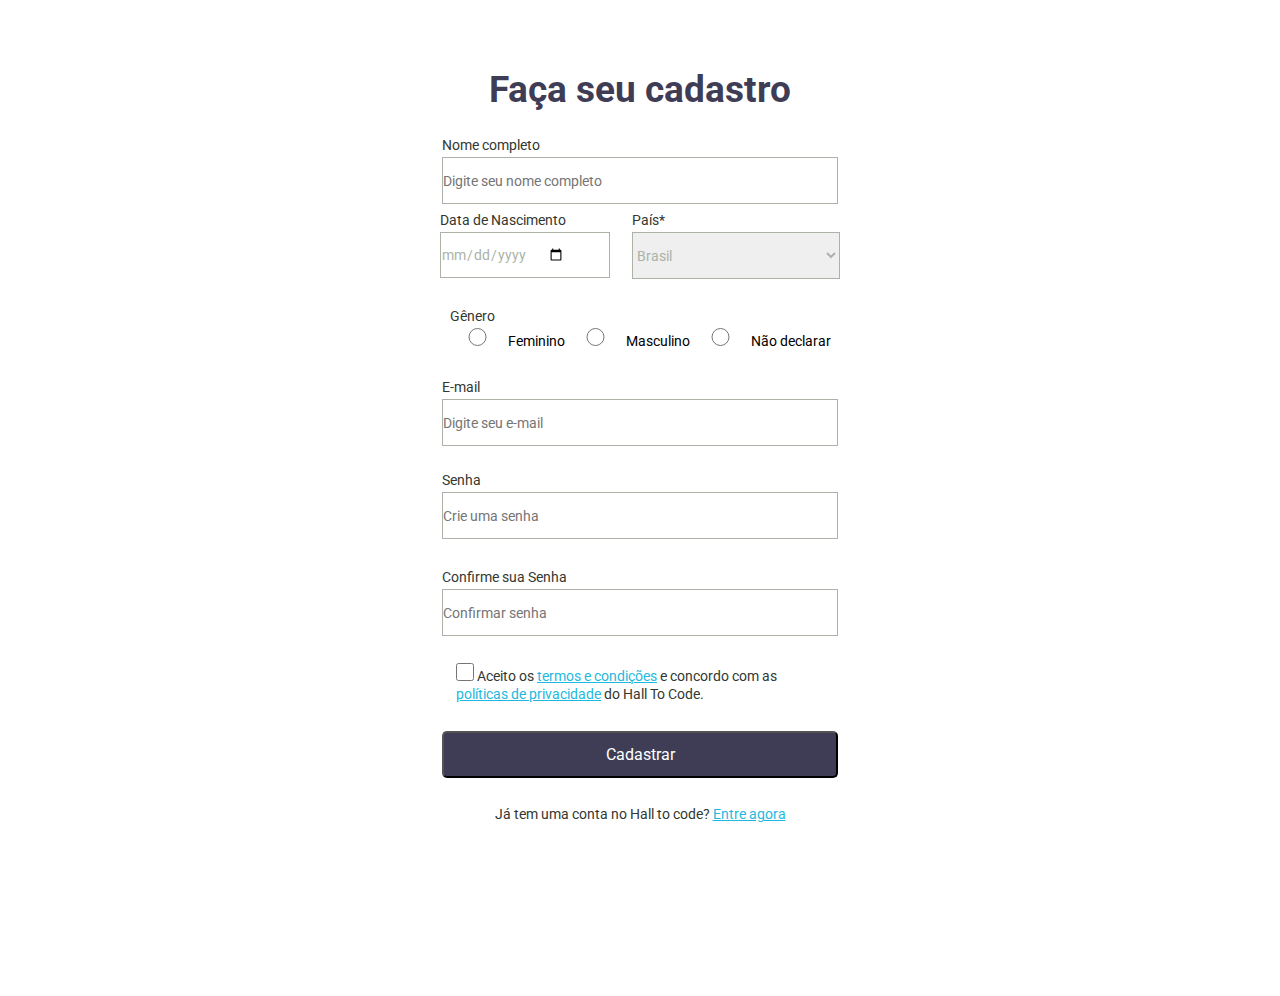
<file: htc02/index.html>
<head>
  <title>Formulário HTC - Gusnigma</title>

  <link rel="stylesheet" href="./styles.css" />
  <link rel="preconnect" href="https://fonts.googleapis.com" />
  <link rel="preconnect" href="https://fonts.gstatic.com" crossorigin />
  <link
    href="https://fonts.googleapis.com/css2?family=Roboto:wght@400;500;700&display=swap"
    rel="stylesheet"
  />
</head>

<body>
  <h1>Faça seu cadastro</h1>

  <div class="div-name">
    <label for="name-field">Nome completo</label>
    <input
      class="box-name"
      id="name-field"
      type="text"
      placeholder="Digite seu nome completo"
    />
  </div>

  <div class="box-birth-country">
    <div class="div-birth">
      <label for="birth-field">Data de Nascimento</label>
      <input class="box-birth" id="birth-field" type="date" />
    </div>

    <div class div="div-country">
      <label class="country" for="country-field">País*</label>
      <select class="box-country" id="country-field">
        <option>Brasil</option>
        <option>Argentina</option>
        <option>Chile</option>
        <option>Uruguai</option>
      </select>
    </div>
  </div>

  <div class="div-gender">
    <label class="genero">Gênero</label>
    <div class="box-gender">
      <input class="radio" type="radio" name="genero" id="feminine" />
      <label for="feminine">Feminino</label>
      <input class="radio" type="radio" name="genero" id="masculine" />
      <label for="masculine">Masculino</label>
      <input class="radio" type="radio" name="genero" id="undeclared" />
      <label for="undeclared">Não declarar</label>
    </div>
  </div>

  <div class="div-email">
    <label for="email-field">E-mail</label>
    <input
      class="box-email"
      id="email-field"
      type="email"
      placeholder="Digite seu e-mail"
    />
  </div>

  <div class="div-password">
    <label for="password-field">Senha</label>
    <input
      class="box-password"
      id="password-field"
      type="password"
      placeholder="Crie uma senha"
    />
  </div>

  <div class="div-password">
    <label for="confirm-password-field">Confirme sua Senha</label>
    <input
      class="box-password"
      id="confirm-password-field"
      type="password"
      placeholder="Confirmar senha"
    />
  </div>

  <div class="div-eula">
    <input class="checkbox-eula" id="checkbox-field" type="checkbox" />
    <label class="box-eula" for="checkbox-field"
      >Aceito os <a href="#">termos e condições</a> e concordo com as
      <a href="#">políticas de privacidade</a> do Hall To Code.</label
    >
  </div>

  <button class="button-index" type="submit">Cadastrar</button>

  <p>Já tem uma conta no Hall to code? <a href="login.html"> Entre agora</a></p>
</body>
</file>
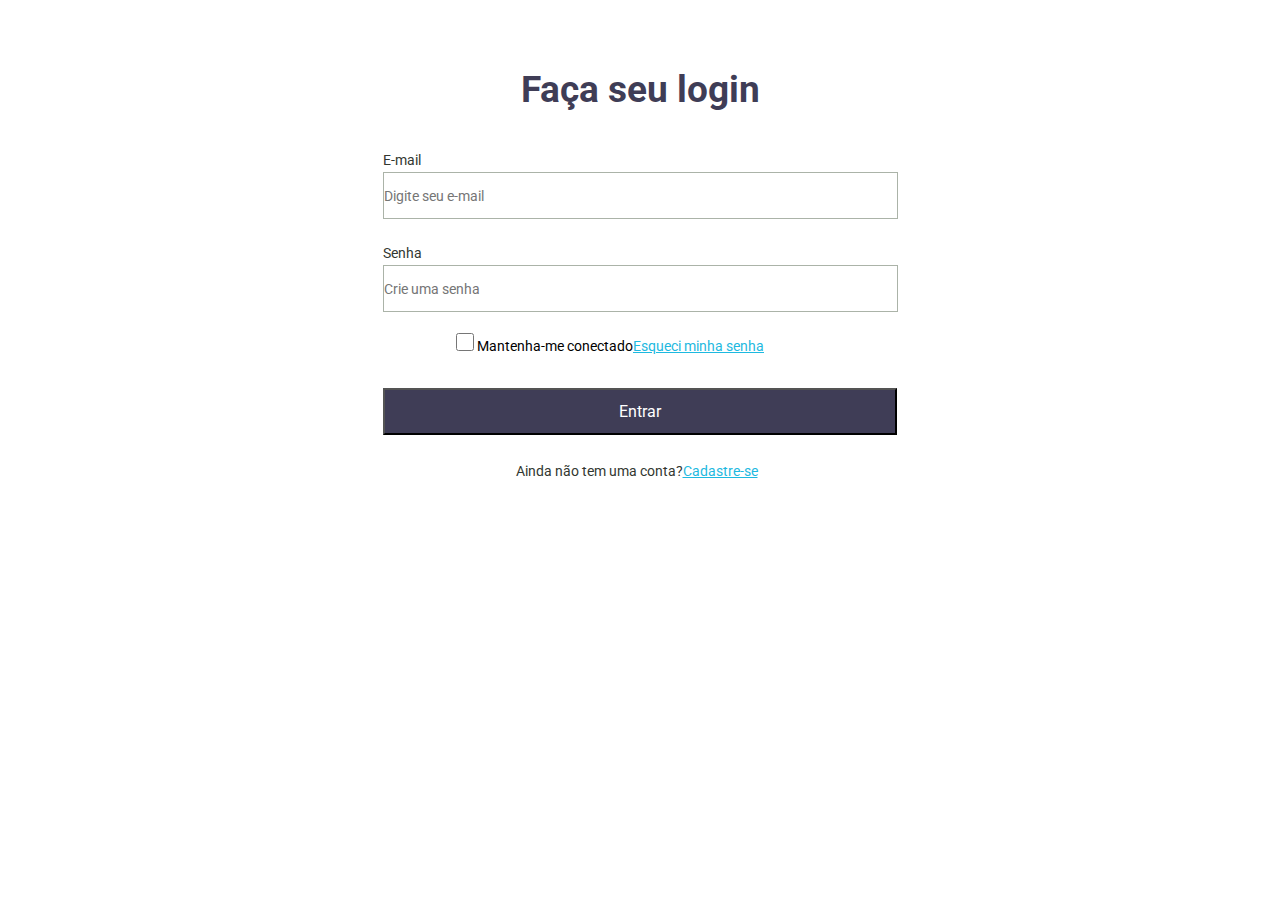
<file: htc02/login.html>
<head>
  <title>Formulário HTC - Gusnigma</title>

  <link rel="stylesheet" href="./styles.css" />
  <link rel="preconnect" href="https://fonts.googleapis.com" />
  <link rel="preconnect" href="https://fonts.gstatic.com" crossorigin />
  <link
    href="https://fonts.googleapis.com/css2?family=Roboto:wght@400;500;700&display=swap"
    rel="stylesheet"
  />
</head>

<body>
  <h1>Faça seu login</h1>

  <div class="div-email-login">
    <label for="email-field-login">E-mail</label>
    <input
      class="box-email-login"
      id="email-field-login"
      type="email"
      placeholder="Digite seu e-mail"
    />
  </div>

  <div class="div-password-login">
    <label for="password-field-login">Senha</label>
    <input
      class="box-password-login"
      id="password-field-login"
      type="password"
      placeholder="Crie uma senha"
    />
  </div>

  <div class="div-login">
    <input class="checkbox-login" id="login-field" type="checkbox" />
    <label class="box-login" for="login-field"
      >Mantenha-me conectadoㅤㅤㅤㅤ<a href="password.html"
        >Esqueci minha senha</a
      ></label
    >
  </div>

  <button class="button-login" type="submit">Entrar</button>
</body>

<div class="div-register">
  <label class="box-register" for="login-register"
    >Ainda não tem uma conta?<a href="index.html">Cadastre-se</a></label
  >
</div>
</file>
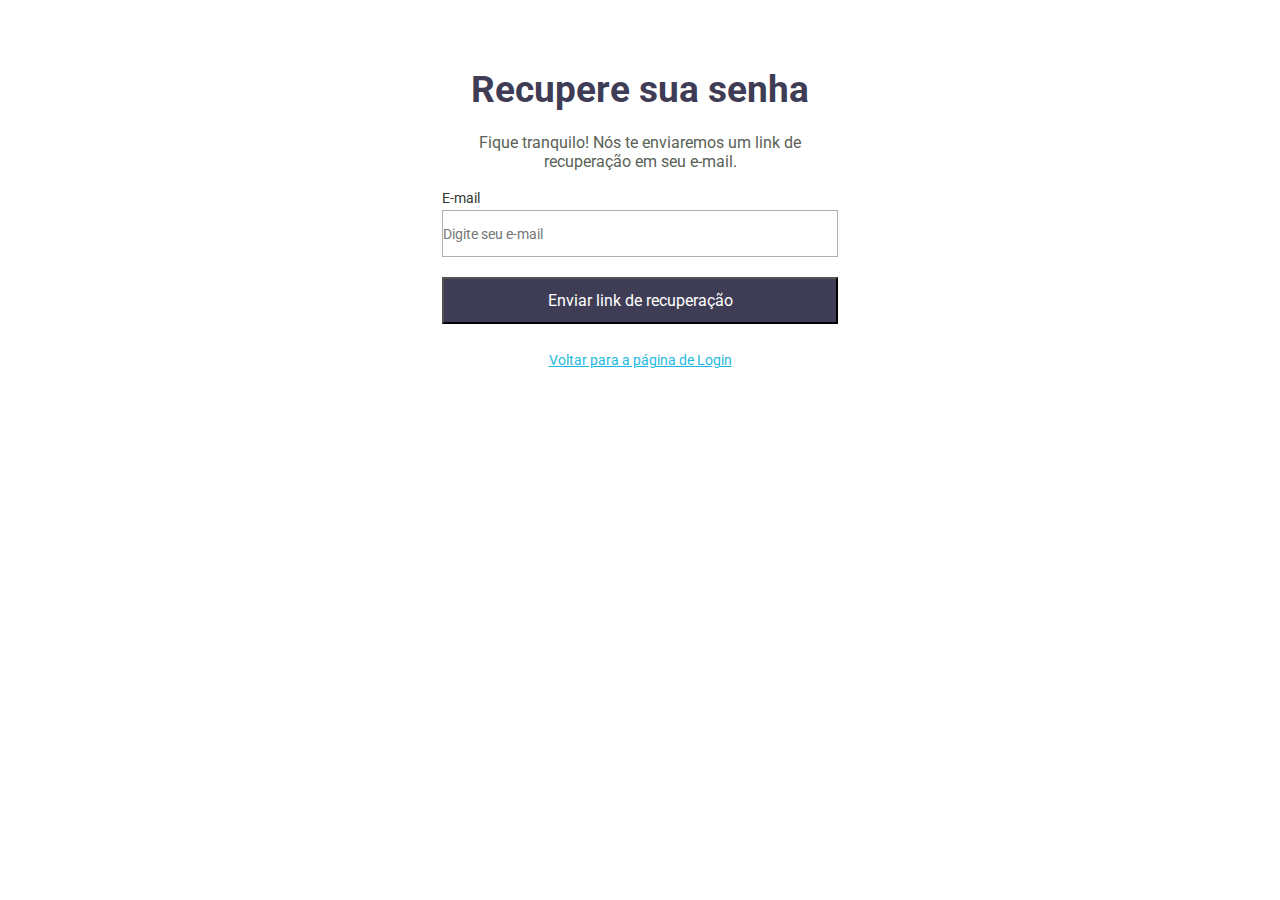
<file: htc02/password.html>
<head>
  <title>Formulário HTC - Gusnigma</title>

  <link rel="stylesheet" href="./styles.css" />
  <link rel="preconnect" href="https://fonts.googleapis.com" />
  <link rel="preconnect" href="https://fonts.gstatic.com" crossorigin />
  <link
    href="https://fonts.googleapis.com/css2?family=Roboto:wght@400;500;700&display=swap"
    rel="stylesheet"
  />
</head>

<body>
  <h1>Recupere sua senha</h1>

  <h2>
    Fique tranquilo! Nós te enviaremos um link de recuperação em seu e-mail.
  </h2>

  <div class="div-email">
    <label for="email-field">E-mail</label>
    <input
      class="box-email"
      id="email-field"
      type="email"
      placeholder="Digite seu e-mail"
    />
  </div>

  <button class="button-password" type="submit">
    Enviar link de recuperação
  </button>

  <p><a href="login.html">Voltar para a página de Login</a></p>
</body>
</file>
<file: htc02/styles.css>
* {
  margin: 0;
  padding: 0;
  font-family: "Roboto", sans-serif;
}

body {
  display: flex;
  justify-content: center;
  align-items: center;
  flex-direction: column;
}

h1 {
  margin-top: 68px;
  margin-bottom: 22px;
  color: #3f3d56;
  font-family: "Roboto";
  font-style: normal;
  font-weight: 700;
  font-size: 37px;
  line-height: 43px;
  text-align: center;
}

.div-name {
  display: flex;
  flex-direction: column;
  justify-content: flex-start;
  justify-content: center;
  margin-bottom: 22px;
  margin-bottom: 4px;
  font-family: "Roboto";
  font-style: normal;
  font-weight: 400;
  font-size: 14px;
  line-height: 24px;
  color: #323730;
}

.box-name {
  height: 47px;
  width: 396px;
  left: 0px;
  top: 22px;
  border-radius: 0px;
  border: 1px solid #abb3a8;
  box-sizing: border-box;

  font-family: "Roboto";
  font-style: normal;
  font-weight: 400;
  font-size: 14px;
  line-height: 24px;
}

.div-birth {
  display: flex;
  flex-direction: column;
  justify-content: flex-start;
  justify-content: center;
  margin-bottom: 22px;
  margin-bottom: 4px;

  font-family: "Roboto";
  font-style: normal;
  font-weight: 400;
  font-size: 14px;
  line-height: 24px;

  color: #323730;
}

.box-birth {
  height: 47px;
  width: 170px;
  left: 522px;
  top: 259px;
  border-radius: 0px;

  border: 1px solid #abb3a8;
  box-sizing: border-box;

  font-family: "Roboto";
  font-style: normal;
  font-weight: 400;
  font-size: 14px;
  line-height: 24px;
  display: flex;
  align-items: center;
  color: #abb3a8;
}

.div-country {
  flex-direction: column;
  justify-content: flex-start;
  justify-content: center;
  margin-top: 16px;
}

.box-country {
  height: 47px;
  width: 208px;
  left: 0px;
  top: 22px;
  border-radius: 0px;

  border: 1px solid #abb3a8;
  box-sizing: border-box;

  font-family: "Roboto";
  font-style: normal;
  font-weight: 400;
  font-size: 14px;
  line-height: 24px;
  display: flex;
  align-items: center;
  color: #abb3a8;
}

.box-birth-country {
  width: 400px;
  height: 74px;
  display: inline-flex;
  justify-content: space-between;
}

.country {
  padding-left: 0px;
  font-family: "Roboto";
  font-style: normal;
  font-weight: 400;
  font-size: 14px;
  line-height: 24px;

  color: #323730;
}

.div-gender {
  margin-top: 22px;
  margin-bottom: 9px;
}

.box-gender {
  display: block;
  width: 100%;
  height: 23px;
  margin: 0px;

  font-family: "Roboto";
  font-style: normal;
  font-weight: 400;
  font-size: 14px;
  line-height: 0px;
}

.gender {
  margin-top: 22px;
  display: flex;
  justify-content: space-between;
  align-items: center;
  font-size: 14px;
}

.radio {
  width: 55px;
  height: 18px;
  border: 1px solid #abb3a8;
  box-sizing: border-box;
}

.genero {
  margin-top: 22px;
  font-family: "Roboto";
  font-style: normal;
  font-weight: 400;
  font-size: 14px;
  line-height: 24px;
  color: #323730;
}

.div-email {
  margin-top: 15px;
  display: flex;
  flex-direction: column;
  justify-content: flex-start;
  justify-content: center;
  font-family: "Roboto";
  font-style: normal;
  font-weight: 400px;
  font-size: 14px;
  line-height: 24px;
  color: #323730;
}

.box-email {
  height: 47px;
  width: 396px;
  left: 0px;
  top: 22px;
  border-radius: 0px;
  border: 1px solid #abb3a8;
  box-sizing: border-box;

  font-family: "Roboto";
  font-style: normal;
  font-weight: 400;
  font-size: 14px;
  line-height: 24px;
}

.div-password {
  margin-top: 22px;
  display: flex;
  flex-direction: column;
  justify-content: flex-start;
  justify-content: center;
  margin-bottom: 22px;
  margin-bottom: 4px;
  font-family: "Roboto";
  font-style: normal;
  font-weight: 400;
  font-size: 14px;
  line-height: 24px;
  color: #323730;
}

.box-password {
  height: 47px;
  width: 396px;
  left: 0px;
  top: 22px;
  border-radius: 0px;
  border: 1px solid #abb3a8;
  box-sizing: border-box;

  font-family: "Roboto";
  font-style: normal;
  font-weight: 400;
  font-size: 14px;
  line-height: 24px;
}

.div-eula {
  margin-top: 23px;
  margin-bottom: 34px;
  height: 34px;
  width: 368px;
  left: 550px;
  top: 697px;
  border-radius: nullpx;

  font-family: "Roboto";
  font-style: normal;
  font-weight: 400;
  font-size: 14px;
  line-height: 130%;
}

.checkbox-eula {
  height: 18px;
  width: 18px;
  left: 0px;
  top: 0px;
  border-radius: 0px;
}

.box-eula {
  color: #323730;
  font-size: 14px;
}

.button-index {
  height: 47px;
  width: 396px;
  left: 0px;
  top: 0px;
  border-radius: 5px;
  background-color: #3f3d56;
  color: #ffffff;
  font-size: 16px;
  margin-bottom: 28px;
}

p {
  margin-bottom: 174px;
  font-family: "Roboto";
  font-style: normal;
  font-weight: 400;
  font-size: 14px;
  line-height: 16px;
  color: #323730;
}

.div-email-login {
  margin-top: 15px;
  display: flex;
  flex-direction: column;
  justify-content: flex-start;
  justify-content: center;
  font-family: "Roboto";
  font-style: normal;
  font-weight: 400px;
  font-size: 14px;
  line-height: 24px;
  color: #323730;
}

.box-email-login {
  height: 47px;
  width: 515px;
  left: 0px;
  top: 22px;
  border-radius: 0px;
  border: 1px solid #abb3a8;
  box-sizing: border-box;

  font-family: "Roboto";
  font-style: normal;
  font-weight: 400;
  font-size: 14px;
  line-height: 24px;
}

.div-password-login {
  margin-top: 22px;
  display: flex;
  flex-direction: column;
  justify-content: flex-start;
  justify-content: center;
  margin-bottom: 22px;
  margin-bottom: 4px;
  font-family: "Roboto";
  font-style: normal;
  font-weight: 400;
  font-size: 14px;
  line-height: 24px;
  color: #323730;
}

.box-password-login {
  height: 47px;
  width: 515px;
  left: 0px;
  top: 22px;
  border-radius: 0px;
  border: 1px solid #abb3a8;
  box-sizing: border-box;

  font-family: "Roboto";
  font-style: normal;
  font-weight: 400;
  font-size: 14px;
  line-height: 24px;
}

.div-login {
  margin-top: 17px;
  margin-bottom: 21px;
  height: 34px;
  width: 368px;
  left: 550px;
  top: 697px;
  border-radius: nullpx;

  font-family: "Roboto";
  font-style: normal;
  font-weight: 400;
  font-size: 14px;
  line-height: 130%;
}

.checkbox-login {
  height: 18px;
  width: 18px;
  left: 0px;
  top: 0px;
  border-radius: 0px;
}

.box-login {
  font-size: 14px;
}

.button-login {
  height: 47px;
  width: 514px;
  left: 0px;
  top: 0px;
  border-radius: 0px;

  background-color: #3f3d56;
  color: #ffffff;
  font-size: 16px;
  margin-bottom: 28px;
}

a {
  color: #1db9e0;
}

.div-register {
  height: 16px;
  width: 249px;
  left: 596px;
  top: 472px;
  border-radius: nullpx;

  font-family: "Roboto";
  font-style: normal;
  font-weight: 400;
  font-size: 14px;
  line-height: 16px;
  color: #323730;
}

h2 {
  height: 38px;
  width: 396px;
  left: 522px;
  top: 142px;
  border-radius: nullpx;

  font-family: "Roboto";
  font-style: normal;
  font-weight: 400;
  font-size: 16px;
  line-height: 19px;
  text-align: center;
  color: #5a6256;
}

.button-password {
  margin-top: 20px;
  height: 47px;
  width: 396px;
  left: 0px;
  top: 0px;
  border-radius: 0px;
  background-color: #3f3d56;
  color: #ffffff;
  font-size: 16px;
  margin-bottom: 28px;
}
</file>
